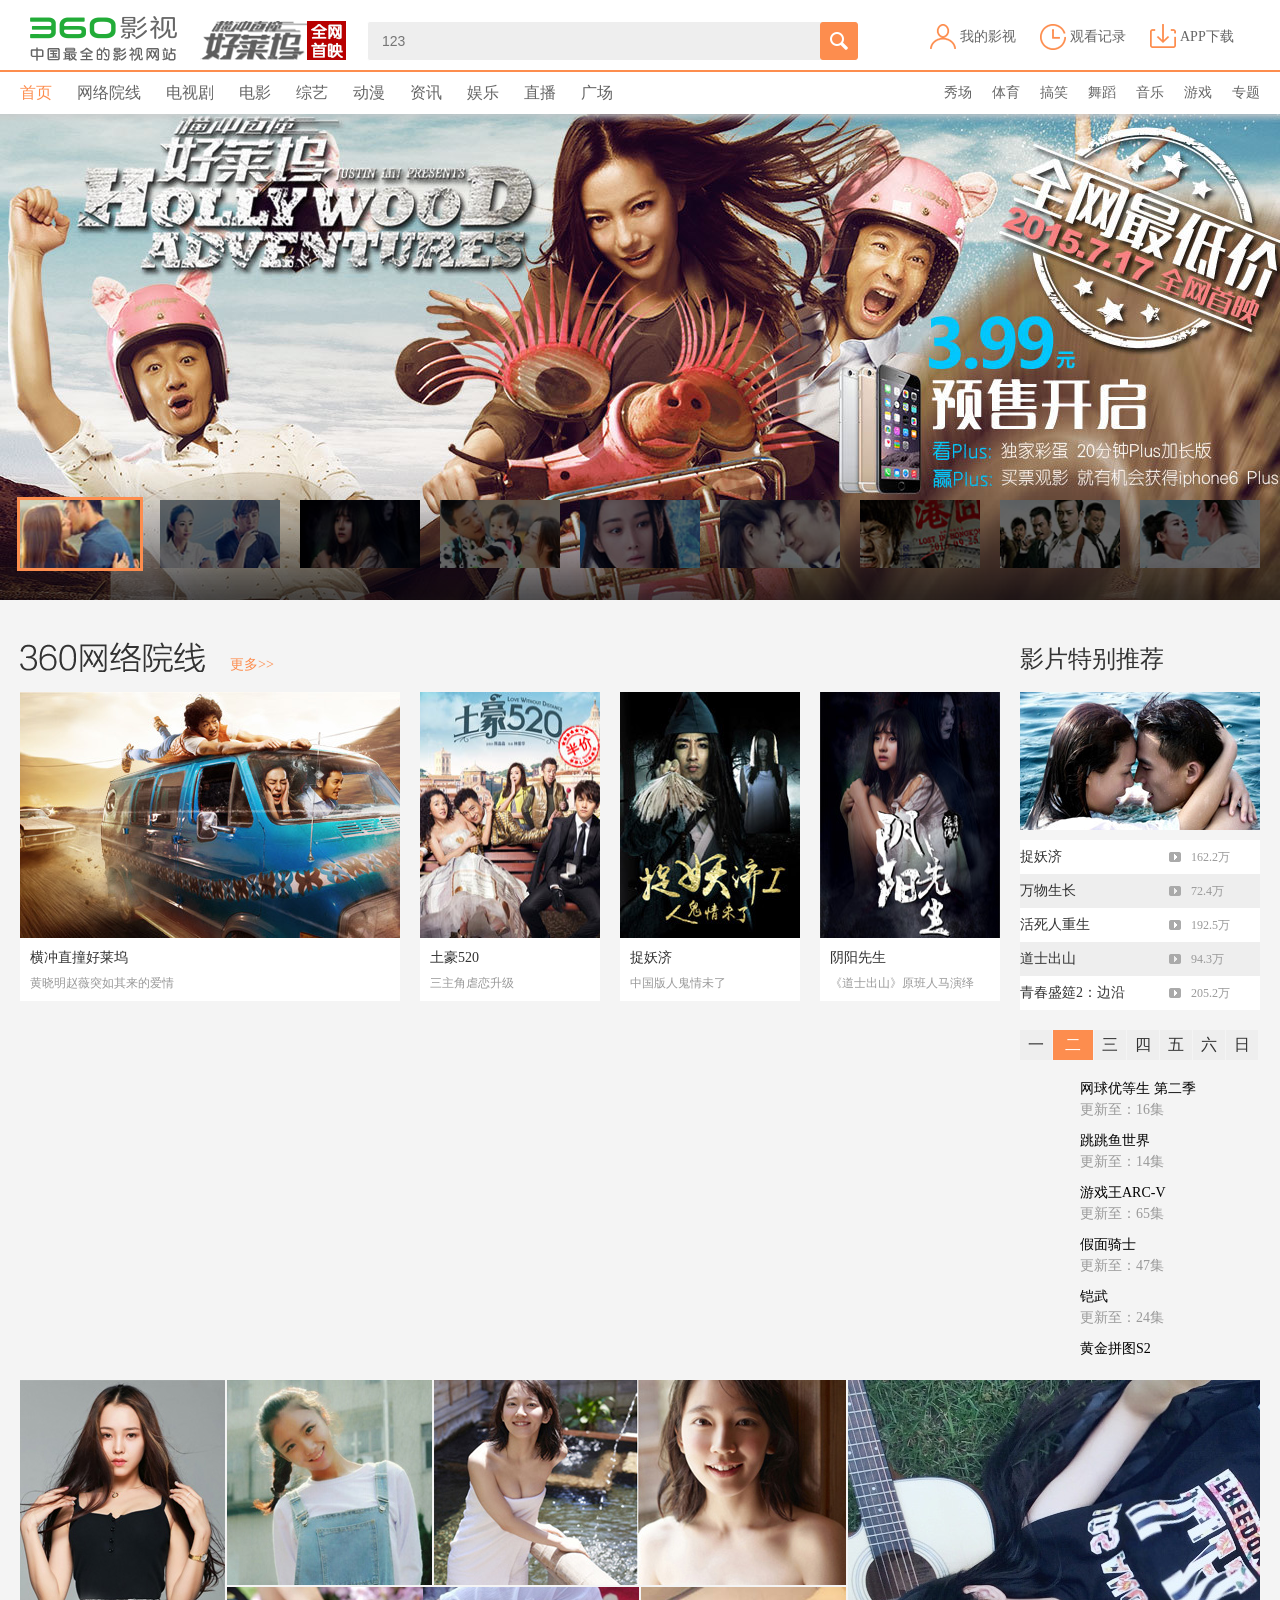
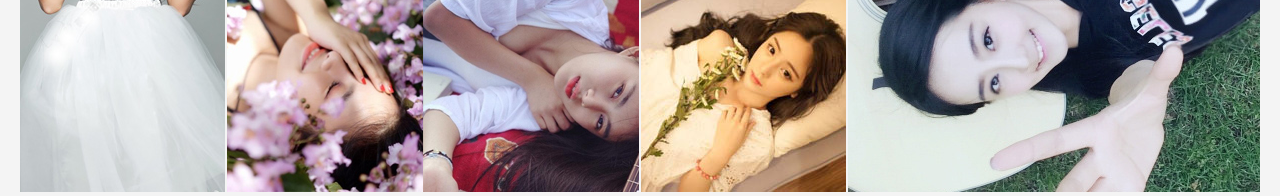
<file: index.html>
<!DOCTYPE html>
<html>
<head lang="en">
    <meta charset="UTF-8">
    <link rel="stylesheet" href="css/360.css">
    <title>v.360</title>
</head>
<body>
<div class="phead-all">
    <div class="head">
        <div class="head-top head-clear">
            <div class="head-logo">
                <a href="" class="head-360-logo"></a>
                <a href="" class="head-ad-logo"></a>
            </div>
            <form action="" class="query" method="get">
                <div class="query-box">
                    <input class="search-bar" id="" placeholder="123" autocomplete="off">
                    <input type="submit"value class="search-btn" >
                </div>
            </form>
            <div class="ucenter">
                <div class="head-wrapper my-video">
                    <a href="" class="ucenter-logo ">我的影视</a>
                </div>
                <div class="head-wrapper video-record">
                    <a href="" class="ucenter-logo ">观看记录</a>
                </div>
                <div class="head-wrapper app-download">
                    <a href="" class="ucenter-logo ">APP下载</a>
                </div>
            </div>

        </div>
        <p class="head-line"></p>
        <div class="head-bottom head-clear">
            <ul class="navi">
                <li class="navi-item">
                    <a href="" class="navi-link current">首页</a>
                </li>
                <li class="navi-item">
                    <a href="" class="navi-link">网络院线</a>
                </li>
                <li class="navi-item">
                    <a href="" class="navi-link">电视剧</a>
                </li>
                <li class="navi-item">
                    <a href="" class="navi-link">电影</a>
                </li>
                <li class="navi-item">
                    <a href="" class="navi-link">综艺</a>
                </li>
                <li class="navi-item">
                    <a href="" class="navi-link">动漫</a>
                </li>
                <li class="navi-item">
                    <a href="" class="navi-link">资讯</a>
                </li>
                <li class="navi-item">
                    <a href="" class="navi-link">娱乐</a>
                </li>
                <li class="navi-item">
                    <a href="" class="navi-link">直播</a>
                </li>
                <li class="navi-item">
                    <a href="" class="navi-link">广场</a>
                </li>

            </ul>
            <div class="subnavi">
                <a href="" class="side-subnavi">秀场</a>
                <a href="" class="side-subnavi">体育</a>
                <a href="" class="side-subnavi">搞笑</a>
                <a href="" class="side-subnavi">舞蹈</a>
                <a href="" class="side-subnavi">音乐</a>
                <a href="" class="side-subnavi">游戏</a>
                <a href="" class="side-subnavi">专题</a>
            </div>

        </div>
        <div class="head-bg-top"></div>
    </div>
    <div class="slide">
        <div class="big-pic">
            <a class="slide-pic" href="" style="opacity: 1;background: url('img/01.jpg') no-repeat;background-position:center;"></a>
            <a class="slide-pic" href="" style="opacity: 0;background: url('img/02.jpg') no-repeat;background-position:center;"></a>
            <a class="slide-pic" href="" style="opacity: 0;background: url('img/03.jpg') no-repeat;background-position:center;"></a>
            <a class="slide-pic" href="" style="opacity: 0;background: url('img/04.jpg') no-repeat;background-position:center;"></a>
            <a class="slide-pic" href="" style="opacity: 0;background: url('img/05.jpg') no-repeat;background-position:center;"></a>
            <a class="slide-pic" href="" style="opacity: 0;background: url('img/06.jpg') no-repeat;background-position:center;"></a>
            <a class="slide-pic" href="" style="opacity: 0;background: url('img/07.jpg') no-repeat;background-position:center;"></a>
            <a class="slide-pic" href="" style="opacity: 0;background: url('img/08.jpg') no-repeat;background-position:center;"></a>
            <a class="slide-pic" href="" style="opacity: 0;background: url('img/09.jpg') no-repeat;background-position:center;"></a>
        </div>
        <div class="slide-info">
            <ul>
                <li></li>
                <li></li>
                <li></li>
                <li></li>
                <li></li>
                <li></li>
                <li></li>
                <li></li>
                <li></li>
            </ul>
        </div>
        <div class="head-bg-bottom"></div>
        <div class="slide-thumb head-clear">
                <a href="" class="slide-tn on">
                    <img src="img/tn01.jpg">
                    <b class="mask"></b>
                    <b class="highlight"></b>
                </a>
                <a href="" class="slide-tn">
                    <img src="img/tn02.jpg">
                    <b class="mask"></b>
                    <b class="highlight"></b>
                </a>
                <a href="" class="slide-tn">
                    <img src="img/tn03.jpg">
                    <b class="mask"></b>
                    <b class="highlight"></b>
                </a>
                <a href="" class="slide-tn">
                    <img src="img/tn04.jpg">
                    <b class="mask"></b>
                    <b class="highlight"></b>
                </a>
                <a href="" class="slide-tn">
                    <img src="img/tn05.jpg">
                    <b class="mask"></b>
                    <b class="highlight"></b>
                </a>
                <a href="" class="slide-tn">
                    <img src="img/tn06.jpg">
                    <b class="mask"></b>
                    <b class="highlight"></b>
                </a>
                <a href="" class="slide-tn">
                    <img src="img/tn07.jpg">
                    <b class="mask"></b>
                    <b class="highlight"></b>
                </a>
                <a href="" class="slide-tn">
                    <img src="img/tn08.jpg">
                    <b class="mask"></b>
                    <b class="highlight"></b>
                 </a>
                <a href="" class="slide-tn">
                    <img src="img/tn09.jpg">
                    <b class="mask"></b>
                    <b class="highlight"></b>
                </a>

        </div>

    </div>
</div>

<div class="pbody">
    <div class="online">

        <div class="p-content-left">
            <div class="title-left">
                <a href="" class="">更多>></a>
            </div>
            <div class="left-slide">
                <ul class="left-slide-items head-clear" style=" left:0;top:0; display:block">
                    <li class="left-slide-item">
                        <a href="" class="left-slide-link">
                            <div class="item-top">
                                <img src="img/s01.jpg">
                            </div>
                            <div class="item-bottom">
                                <p class="sub-title">横冲直撞好莱坞</p>
                                <p class="sub-subtitle">黄晓明赵薇突如其来的爱情</p>
                            </div>
                        </a>
                        <a href="" class="left-slide-link-hover">
                            <div class="left-slide-hover-top">
                                <b class="left-slide-hover-bg"></b>
                                <p class="left-slide-hover-title">横冲直撞好莱坞</p>
                            </div>
                            <div class="left-slide-hover-star">
                                <span class="star-figure">
                                    <span class="star-green" style="width:47%"></span>
                                </span>
                                <em>4.7</em>
                            </div>
                            <div class="left-slide-hover-info"></div>
                            <div class="left-slide-hover-bottom">
                                <span class="iconplay"></span>
                                <span class="playwith">和大家一起看</span>
                            </div>
                        </a>
                    </li>
                    <li class="left-slide-item">
                        <a href="" class="left-slide-link">
                            <div class="item-top">
                                <img src="img/s02.jpg">
                            </div>
                            <div class="item-bottom">
                                <p class="sub-title">土豪520</p>
                                <p class="sub-subtitle">三主角虐恋升级</p>
                            </div>
                        </a>
                        <a href="" class="left-slide-link-hover">
                            <div class="left-slide-hover-top">
                                <b class="left-slide-hover-bg"></b>
                                <p class="left-slide-hover-title">土豪520</p>
                            </div>
                            <div class="left-slide-hover-star">
                                <span class="star-figure">
                                    <span class="star-green" style="width:55%;"></span>
                                </span>
                                <em>5.5</em>
                            </div>
                            <div class="left-slide-hover-info"></div>
                            <div class="left-slide-hover-bottom">
                                <span class="iconplay"></span>
                                <span class="playwith">和大家一起看</span>
                            </div>
                        </a>
                    </li>
                    <li class="left-slide-item">
                        <a href="" class="left-slide-link">
                            <div class="item-top">
                                <img src="img/s03.jpg">
                            </div>
                            <div class="item-bottom">
                                <p class="sub-title">捉妖济</p>
                                <p class="sub-subtitle">中国版人鬼情未了</p>
                            </div>
                        </a>
                        <a href="" class="left-slide-link-hover">
                            <div class="left-slide-hover-top">
                                <b class="left-slide-hover-bg"></b>
                                <p class="left-slide-hover-title">捉妖济</p>
                            </div>
                            <div class="left-slide-hover-star">
                                <span class="star-figure">
                                    <span class="star-green" style="width: 43%"></span>
                                </span>

                                <em>4.3</em>
                            </div>
                            <div class="left-slide-hover-info">
                                <p></p>
                                <p></p>
                            </div>
                            <div class="left-slide-hover-bottom">
                                <span class="iconplay"></span>
                                <span class="playwith">和大家一起看</span>
                            </div>
                        </a>
                    </li>
                    <li class="left-slide-item">
                        <a href="" class="left-slide-link">
                            <div class="item-top">
                                <img src="img/s04.jpg">
                            </div>
                            <div class="item-bottom">
                                <p class="sub-title">阴阳先生</p>
                                <p class="sub-subtitle">《道士出山》原班人马演绎</p>
                            </div>
                        </a>
                        <a href="" class="left-slide-link-hover">
                            <div class="left-slide-hover-top">
                                <b class="left-slide-hover-bg"></b>
                                <p class="left-slide-hover-title">阴阳先生</p>
                            </div>
                            <div class="left-slide-hover-star">
                                <span class="star-figure">
                                    <span class="star-green" style="width:65%;"></span>
                                </span>
                                <em>6.5</em>
                            </div>
                            <div class="left-slide-hover-info">
                                <p></p>
                                <p></p>
                            </div>
                            <div class="left-slide-hover-bottom">
                                <span class="iconplay"></span>
                                <span class="playwith">和大家一起看</span>
                            </div>
                        </a>
                    </li>
                </ul>
                <ul class="left-slide-items head-clear" style=" left:0;top:0; display:none">
                    <li class="left-slide-item"></li>
                    <li class="left-slide-item"></li>
                    <li class="left-slide-item"></li>
                    <li class="left-slide-item"></li>
                </ul>
            </div>
        </div>
        <div class="p-content-right">
            <div class="rank">
                <p class="title-right">影片特别推荐</p>
                <ul>
                    <li class="side-item current">
                        <div class="lego-type">
                            <a href="" class=""></a>
                            <img src="img/zuoer.jpg">
                        </div>
                        <div class="normal-type dark-type">
                            <span class="name">左耳</span>
                            <span class="icon"></span>
                            <span class="vv">338.2万</span>
                        </div>
                    </li>
                    <li class="side-item ">
                        <div class="lego-type">
                            <a href="" class=""></a>
                            <img src="img/zhuo.jpg">
                        </div>
                        <div class="normal-type">
                            <span class="name">捉妖济</span>
                            <span class="icon"></span>
                            <span class="vv">162.2万</span>
                        </div>
                    </li>
                    <li class="side-item ">
                        <div class="lego-type">
                            <a href="" class=""></a>
                            <img src="img/wan.jpg">
                        </div>
                        <div class="normal-type dark-type">
                            <span class="name">万物生长</span>
                            <span class="icon"></span>
                            <span class="vv">72.4万</span>
                        </div>
                    </li>
                    <li class="side-item ">
                        <div class="lego-type">
                            <a href="" class=""></a>
                            <img src="img/huo.jpg">
                        </div>
                        <div class="normal-type">
                            <span class="name">活死人重生</span>
                            <span class="icon"></span>
                            <span class="vv">192.5万</span>
                        </div>
                    </li>
                    <li class="side-item ">
                        <div class="lego-type">
                            <a href="" class=""></a>
                            <img src="img/dao.jpg">
                        </div>
                        <div class="normal-type dark-type">
                            <span class="name">道士出山</span>
                            <span class="icon"></span>
                            <span class="vv">94.3万</span>
                        </div>
                    </li>
                    <li class="side-item ">
                        <div class="lego-type">
                            <a href="" class=""></a>
                            <img src="img/bian.jpg">
                        </div>
                        <div class="normal-type">
                            <span class="name">青春盛筵2：边沿</span>
                            <span class="icon"></span>
                            <span class="vv">205.2万</span>
                        </div>
                    </li>
                </ul>
            </div>
        </div>
</div>
    <div class="hotnow">
        <div class="p-content-right">

        </div>
        <div class="p-content-right">

        </div>
    </div>
    <div class="dramas">
        <div class="p-content-right">

        </div>
        <div class="p-content-right">

        </div>
    </div>
    <div class="movies">
        <div class="p-content-right">

        </div>
        <div class="p-content-right">

        </div>
    </div>
    <div class="movie-yugao">
        <div class="p-content-right">

        </div>
        <div class="p-content-right">

        </div>
    </div>
    <div class="shows">
        <div class="p-content-right">

        </div>
        <div class="p-content-right">

        </div>
    </div>
    <div class="cartoon">
        <div class="p-content-right">
            <div class="p-content-right-cartoon">
                <ul>
                    <a  class="scroll-right">一</a>
                    <a  class="scroll-right current-day">二</a>
                    <a  class="scroll-right">三</a>
                    <a  class="scroll-right">四</a>
                    <a  class="scroll-right">五</a>
                    <a  class="scroll-right">六</a>
                    <a  class="scroll-right">日</a>

                </ul>
            </div>
            <div class="scroll-container">
                <div class="scroll-list">
                    <ul style="margin-left: 60px">
                        <li>
                            <ul>
                                <li>
                                    <p>网球优等生 第二季</p>
                                    <p class="desc">更新至：16集</p>
                                </li>
                                <li>
                                    <p>跳跳鱼世界</p>
                                    <p class="desc">更新至：14集</p>
                                </li>
                                <li>
                                    <p>游戏王ARC-V</p>
                                    <p class="desc">更新至：65集</p>
                                </li>
                                <li>
                                    <p>假面骑士</p>
                                    <p class="desc">更新至：47集</p>
                                </li>
                                <li>
                                    <p>铠武</p>
                                    <p class="desc">更新至：24集</p>
                                </li>
                            </ul>
                        </li>
                        <li>
                          <ul>
                            <li>
                                <p>黄金拼图S2</p>
                                <p class="desc">更新至：12集</p>
                            </li>
                            <li>
                                <p>巴哈姆特之怒</p>
                                <p class="desc">更新至：13集</p>
                            </li>
                            <li>
                                <p>M3 其为黑钢</p>
                                <p class="desc">更新至：24集</p>
                            </li>
                            <li>
                                <p>精灵使的剑舞</p>
                                <p class="desc">更新至：12集</p>
                            </li>
                            <li>
                                <p>高达Build Fighters</p>
                                <p class="desc"> 更新至：1集</p>
                            </li>
                        </ul>
                        </li>
                        <li>
                            <ul>
                                <li>
                                    <p>吹响！上低音号</p>
                                    <p class="desc">更新至：13集</p>
                                </li>
                                <li>
                                    <p>银魂</p>
                                    <p class="desc">更新至：280集</p>
                                </li>
                                <li>
                                    <p>御神乐学园组曲</p>
                                    <p class="desc">更新至：12集</p>
                                </li>
                                <li>
                                    <p>布鲁精灵</p>
                                    <p class="desc">更新至：103集</p>
                                </li>
                                <li>
                                    <p>星星梦</p>
                                    <p class="desc">更新至：50集</p>
                                </li>
                            </ul>
                        </li>
                        <li>
                            <ul>
                                <li>
                                    <p>那年那兔那些事儿</p>
                                    <p class="desc">更新至：10集</p>
                                </li>
                                <li>
                                    <p>我叫白小飞</p>
                                    <p class="desc">更新至：7集</p>
                                </li>
                                <li>
                                    <p>画江湖之不良人</p>
                                    <p class="desc">更新至：48集</p>
                                </li>
                                <li>
                                    <p>魔晶猎人第二季</p>
                                    <p class="desc">更新至：12集</p>
                                </li>
                                <li>
                                    <p>俺物语</p>
                                    <p class="desc">更新至：15集</p>
                                </li>
                            </ul>
                        </li>
                        <li>
                            <ul>
                                <li>
                                    <p>中国惊奇先生</p>
                                    <p class="desc">更新至：33集</p>
                                </li>
                                <li>
                                    <p>夺宝幸运星 第4季</p>
                                    <p class="desc">更新至：9集</p>
                                </li>
                                <li>
                                    <p>端脑</p>
                                    <p class="desc">更新至：15集</p>
                                </li>
                                <li>
                                    <p>勇者大冒险</p>
                                    <p class="desc">更新至：14集</p>
                                </li>
                                <li>
                                    <p>超神学院第三季</p>
                                    <p class="desc">更新至：6集</p>
                                </li>
                            </ul>
                        </li>
                        <li>
                            <ul>
                                <li>
                                    <p>终结的炽天使</p>
                                    <p class="desc">更新至：12集</p>
                                </li>
                                <li>
                                    <p>妖精的尾巴</p>
                                    <p class="desc">更新至：242集</p>
                                </li>
                                <li>
                                    <p>小长门有希的消失</p>
                                    <p class="desc"> 更新至：16集</p>
                                </li>
                                <li>
                                    <p>三坪房间的侵略者</p>
                                    <p class="desc">更新至：12集</p>
                                </li>
                                <li>
                                    <p> Wake Up,Girls!</p>
                                    <p class="desc">更新至：12集</p>
                                </li>
                            </ul>
                        </li>
                        <li>
                            <ul>
                                <li>
                                    <p>航海王</p>
                                    <p class="desc">更新至：702集</p>
                                </li>
                                <li>
                                    <p>黑子的篮球 第三季</p>
                                    <p class="desc">更新至：25集</p>
                                </li>
                                <li>
                                    <p> 歌之王子殿下 第三季</p>
                                    <p class="desc">更新至：13集</p>
                                </li>
                                <li>
                                    <p>Fate/stay night UBW 第2季</p>
                                    <p class="desc">更新至：13集</p>
                                </li>
                            </ul>
                        </li>
                    </ul>
                </div>
            </div>
        </div>
    </div>
    <div class="unique">
        <div class="p-title">

        </div>
        <div class="p-wrapper">
            <ul class="ul-wrapper">
                <li class="unique-item w205 h412 item1">
                    <img src="img/i1.jpg">
                    <a class="left-slide-link-hover">
                        <b class="left-slide-hover-bg"></b>
                    </a>
                </li>
                <li class="unique-item w205 h205 item2">
                    <img src="img/i2.jpg">
                    <a class="left-slide-link-hover">
                        <b class="left-slide-hover-bg"></b>
                    </a>
                </li>
                <li class="unique-item w412 h205 item3">
                    <img src="img/i3.jpg">
                    <a class="left-slide-link-hover">
                        <b class="left-slide-hover-bg"></b>
                    </a>
                </li>
                <li class="unique-item w412 h412 item4">
                    <img src="img/i4.jpg">
                    <a class="left-slide-link-hover">
                        <b class="left-slide-hover-bg"></b>
                    </a>
                </li>
                <li class="unique-item w412 h205 item5">
                    <img src="img/i5.jpg">
                    <a class="left-slide-link-hover">
                        <b class="left-slide-hover-bg"></b>
                   </a>
                </li>
                <li class="unique-item w205 h205 item6">
                    <img src="img/i6.jpg">
                    <a class="left-slide-link-hover">
                        <b class="left-slide-hover-bg"></b>
                    </a>
                </li>



            </ul>

        </div>
    </div>
    <div class="opt">
        <span class="feedback"></span>
        <span class="goto-top"></span>
    </div>
</div>
<script src="js/jquery.min.js"></script>
<script src="js/360.js"></script>
</body>
</html>
</file>
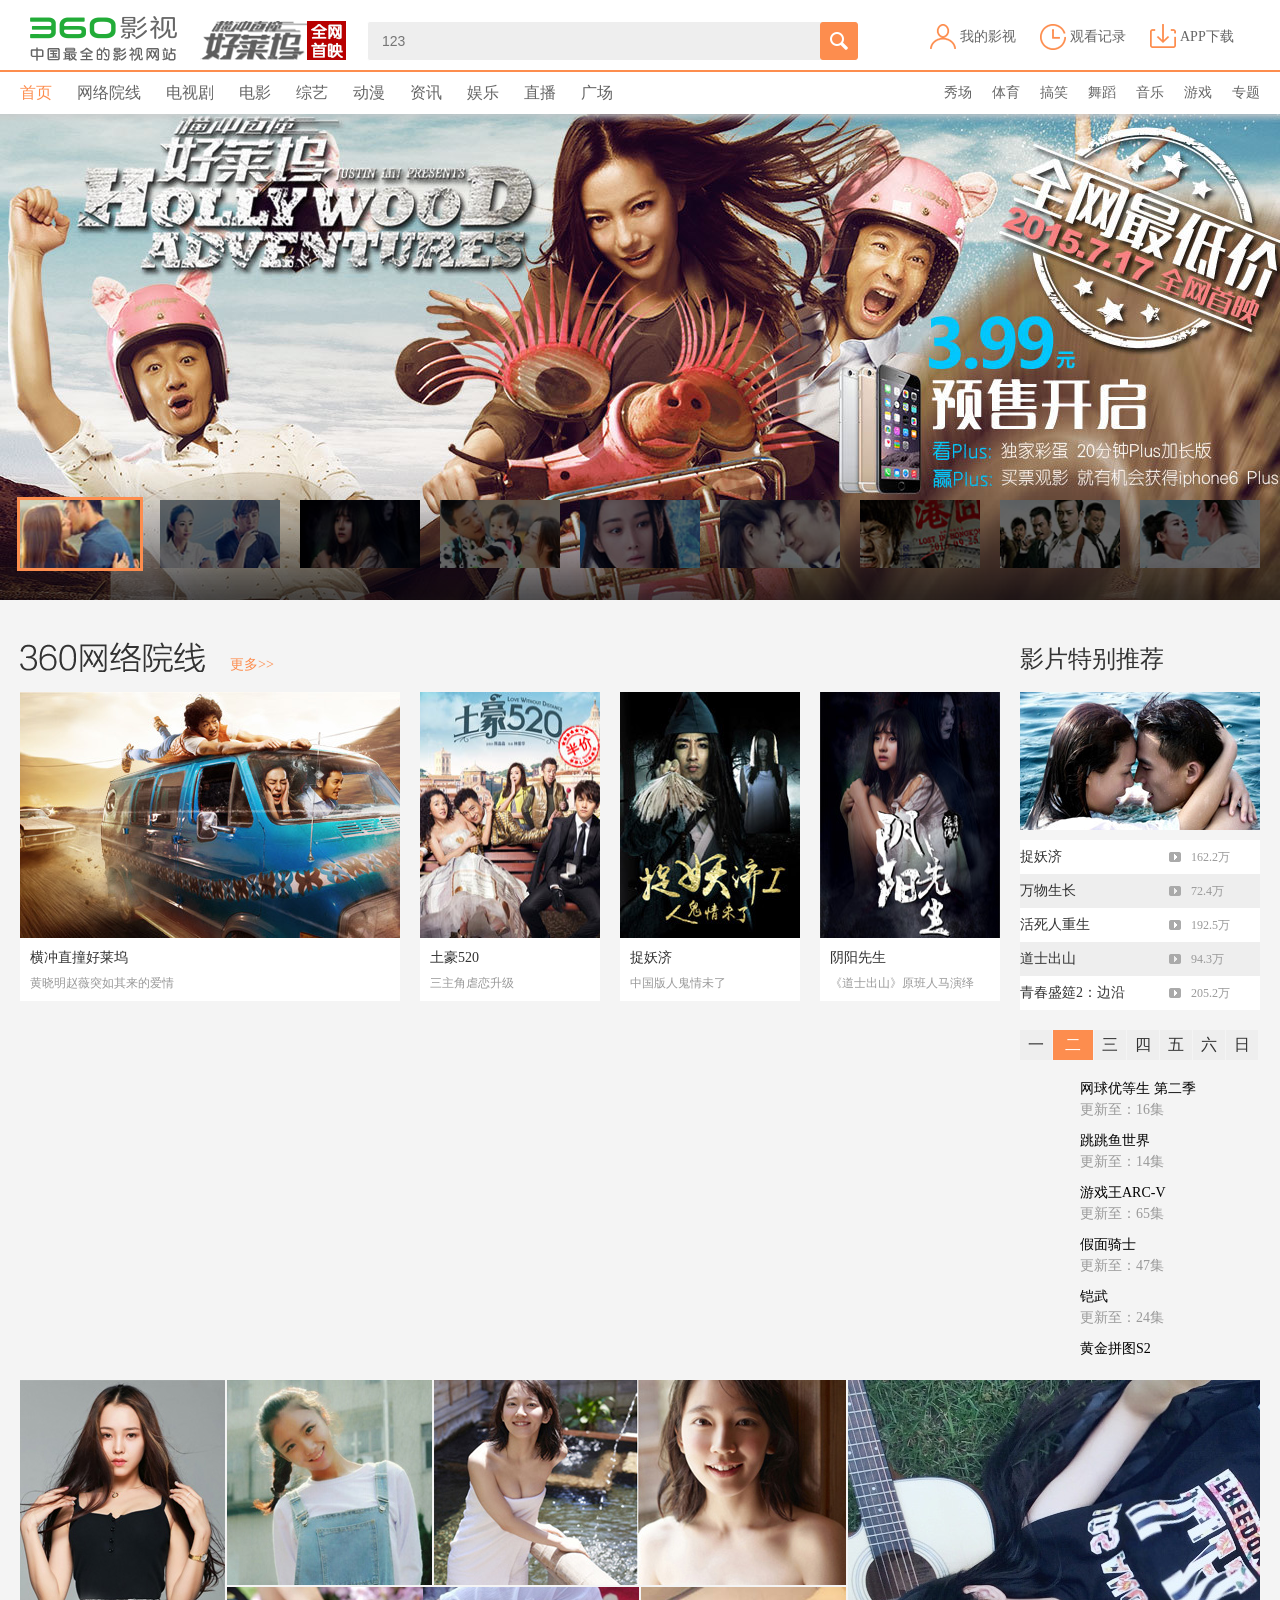
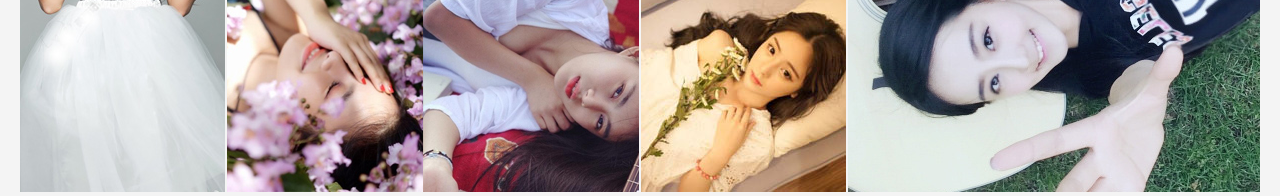
<file: 360.html>
<!DOCTYPE html>
<html>
<head lang="en">
    <meta charset="UTF-8">
    <link rel="stylesheet" href="360.css">

    <title>v.360</title>
</head>
<body>
<div class="phead-all">
    <div class="head">
        <div class="head-top head-clear">
            <div class="head-logo">
                <a href="" class="head-360-logo"></a>
                <a href="" class="head-ad-logo"></a>
            </div>
            <form action="" class="query" method="get">
                <div class="query-box">
                    <input class="search-bar" id="" placeholder="123" autocomplete="off">
                    <input type="submit"value class="search-btn" >
                </div>
            </form>
            <div class="ucenter">
                <div class="head-wrapper my-video">
                    <a href="" class="ucenter-logo ">我的影视</a>
                </div>
                <div class="head-wrapper video-record">
                    <a href="" class="ucenter-logo ">观看记录</a>
                </div>
                <div class="head-wrapper app-download">
                    <a href="" class="ucenter-logo ">APP下载</a>
                </div>
            </div>

        </div>
        <p class="head-line"></p>
        <div class="head-bottom head-clear">
            <ul class="navi">
                <li class="navi-item">
                    <a href="" class="navi-link current">首页</a>
                </li>
                <li class="navi-item">
                    <a href="" class="navi-link">网络院线</a>
                </li>
                <li class="navi-item">
                    <a href="" class="navi-link">电视剧</a>
                </li>
                <li class="navi-item">
                    <a href="" class="navi-link">电影</a>
                </li>
                <li class="navi-item">
                    <a href="" class="navi-link">综艺</a>
                </li>
                <li class="navi-item">
                    <a href="" class="navi-link">动漫</a>
                </li>
                <li class="navi-item">
                    <a href="" class="navi-link">资讯</a>
                </li>
                <li class="navi-item">
                    <a href="" class="navi-link">娱乐</a>
                </li>
                <li class="navi-item">
                    <a href="" class="navi-link">直播</a>
                </li>
                <li class="navi-item">
                    <a href="" class="navi-link">广场</a>
                </li>

            </ul>
            <div class="subnavi">
                <a href="" class="side-subnavi">秀场</a>
                <a href="" class="side-subnavi">体育</a>
                <a href="" class="side-subnavi">搞笑</a>
                <a href="" class="side-subnavi">舞蹈</a>
                <a href="" class="side-subnavi">音乐</a>
                <a href="" class="side-subnavi">游戏</a>
                <a href="" class="side-subnavi">专题</a>
            </div>

        </div>
        <div class="head-bg-top"></div>
    </div>
    <div class="slide">
        <div class="big-pic">
            <a class="slide-pic" href="" style="opacity: 1;background: url('01.jpg') no-repeat;background-position:center;"></a>
            <a class="slide-pic" href="" style="opacity: 0;background: url('02.jpg') no-repeat;background-position:center;"></a>
            <a class="slide-pic" href="" style="opacity: 0;background: url('03.jpg') no-repeat;background-position:center;"></a>
            <a class="slide-pic" href="" style="opacity: 0;background: url('04.jpg') no-repeat;background-position:center;"></a>
            <a class="slide-pic" href="" style="opacity: 0;background: url('05.jpg') no-repeat;background-position:center;"></a>
            <a class="slide-pic" href="" style="opacity: 0;background: url('06.jpg') no-repeat;background-position:center;"></a>
            <a class="slide-pic" href="" style="opacity: 0;background: url('07.jpg') no-repeat;background-position:center;"></a>
            <a class="slide-pic" href="" style="opacity: 0;background: url('08.jpg') no-repeat;background-position:center;"></a>
            <a class="slide-pic" href="" style="opacity: 0;background: url('09.jpg') no-repeat;background-position:center;"></a>
        </div>
        <div class="slide-info">
            <ul>
                <li></li>
                <li></li>
                <li></li>
                <li></li>
                <li></li>
                <li></li>
                <li></li>
                <li></li>
                <li></li>
            </ul>
        </div>
        <div class="head-bg-bottom"></div>
        <div class="slide-thumb head-clear">
                <a href="" class="slide-tn on">
                    <img src="tn01.jpg">
                    <b class="mask"></b>
                    <b class="highlight"></b>
                </a>
                <a href="" class="slide-tn">
                    <img src="tn02.jpg">
                    <b class="mask"></b>
                    <b class="highlight"></b>
                </a>
                <a href="" class="slide-tn">
                    <img src="tn03.jpg">
                    <b class="mask"></b>
                    <b class="highlight"></b>
                </a>
                <a href="" class="slide-tn">
                    <img src="tn04.jpg">
                    <b class="mask"></b>
                    <b class="highlight"></b>
                </a>
                <a href="" class="slide-tn">
                    <img src="tn05.jpg">
                    <b class="mask"></b>
                    <b class="highlight"></b>
                </a>
                <a href="" class="slide-tn">
                    <img src="tn06.jpg">
                    <b class="mask"></b>
                    <b class="highlight"></b>
                </a>
                <a href="" class="slide-tn">
                    <img src="tn07.jpg">
                    <b class="mask"></b>
                    <b class="highlight"></b>
                </a>
                <a href="" class="slide-tn">
                    <img src="tn08.jpg">
                    <b class="mask"></b>
                    <b class="highlight"></b>
                 </a>
                <a href="" class="slide-tn">
                    <img src="tn09.jpg">
                    <b class="mask"></b>
                    <b class="highlight"></b>
                </a>

        </div>

    </div>
</div>

<div class="pbody">
    <div class="online">

        <div class="p-content-left">
            <div class="title-left">
                <a href="" class="">更多>></a>
            </div>
            <div class="left-slide">
                <ul class="left-slide-items head-clear" style=" left:0;top:0; display:block">
                    <li class="left-slide-item">
                        <a href="" class="left-slide-link">
                            <div class="item-top">
                                <img src="s01.jpg">
                            </div>
                            <div class="item-bottom">
                                <p class="sub-title">横冲直撞好莱坞</p>
                                <p class="sub-subtitle">黄晓明赵薇突如其来的爱情</p>
                            </div>
                        </a>
                        <a href="" class="left-slide-link-hover">
                            <div class="left-slide-hover-top">
                                <b class="left-slide-hover-bg"></b>
                                <p class="left-slide-hover-title">横冲直撞好莱坞</p>
                            </div>
                            <div class="left-slide-hover-star">
                                <span class="star-figure">
                                    <span class="star-green" style="width:47%"></span>
                                </span>
                                <em>4.7</em>
                            </div>
                            <div class="left-slide-hover-info"></div>
                            <div class="left-slide-hover-bottom">
                                <span class="iconplay"></span>
                                <span class="playwith">和大家一起看</span>
                            </div>
                        </a>
                    </li>
                    <li class="left-slide-item">
                        <a href="" class="left-slide-link">
                            <div class="item-top">
                                <img src="s02.jpg">
                            </div>
                            <div class="item-bottom">
                                <p class="sub-title">土豪520</p>
                                <p class="sub-subtitle">三主角虐恋升级</p>
                            </div>
                        </a>
                        <a href="" class="left-slide-link-hover">
                            <div class="left-slide-hover-top">
                                <b class="left-slide-hover-bg"></b>
                                <p class="left-slide-hover-title">土豪520</p>
                            </div>
                            <div class="left-slide-hover-star">
                                <span class="star-figure">
                                    <span class="star-green" style="width:55%;"></span>
                                </span>
                                <em>5.5</em>
                            </div>
                            <div class="left-slide-hover-info"></div>
                            <div class="left-slide-hover-bottom">
                                <span class="iconplay"></span>
                                <span class="playwith">和大家一起看</span>
                            </div>
                        </a>
                    </li>
                    <li class="left-slide-item">
                        <a href="" class="left-slide-link">
                            <div class="item-top">
                                <img src="s03.jpg">
                            </div>
                            <div class="item-bottom">
                                <p class="sub-title">捉妖济</p>
                                <p class="sub-subtitle">中国版人鬼情未了</p>
                            </div>
                        </a>
                        <a href="" class="left-slide-link-hover">
                            <div class="left-slide-hover-top">
                                <b class="left-slide-hover-bg"></b>
                                <p class="left-slide-hover-title">捉妖济</p>
                            </div>
                            <div class="left-slide-hover-star">
                                <span class="star-figure">
                                    <span class="star-green" style="width: 43%"></span>
                                </span>

                                <em>4.3</em>
                            </div>
                            <div class="left-slide-hover-info">
                                <p></p>
                                <p></p>
                            </div>
                            <div class="left-slide-hover-bottom">
                                <span class="iconplay"></span>
                                <span class="playwith">和大家一起看</span>
                            </div>
                        </a>
                    </li>
                    <li class="left-slide-item">
                        <a href="" class="left-slide-link">
                            <div class="item-top">
                                <img src="s04.jpg">
                            </div>
                            <div class="item-bottom">
                                <p class="sub-title">阴阳先生</p>
                                <p class="sub-subtitle">《道士出山》原班人马演绎</p>
                            </div>
                        </a>
                        <a href="" class="left-slide-link-hover">
                            <div class="left-slide-hover-top">
                                <b class="left-slide-hover-bg"></b>
                                <p class="left-slide-hover-title">阴阳先生</p>
                            </div>
                            <div class="left-slide-hover-star">
                                <span class="star-figure">
                                    <span class="star-green" style="width:65%;"></span>
                                </span>
                                <em>6.5</em>
                            </div>
                            <div class="left-slide-hover-info">
                                <p></p>
                                <p></p>
                            </div>
                            <div class="left-slide-hover-bottom">
                                <span class="iconplay"></span>
                                <span class="playwith">和大家一起看</span>
                            </div>
                        </a>
                    </li>
                </ul>
                <ul class="left-slide-items head-clear" style=" left:0;top:0; display:none">
                    <li class="left-slide-item"></li>
                    <li class="left-slide-item"></li>
                    <li class="left-slide-item"></li>
                    <li class="left-slide-item"></li>
                </ul>
            </div>
        </div>
        <div class="p-content-right">
            <div class="rank">
                <p class="title-right">影片特别推荐</p>
                <ul>
                    <li class="side-item current">
                        <div class="lego-type">
                            <a href="" class=""></a>
                            <img src="zuoer.jpg">
                        </div>
                        <div class="normal-type dark-type">
                            <span class="name">左耳</span>
                            <span class="icon"></span>
                            <span class="vv">338.2万</span>
                        </div>
                    </li>
                    <li class="side-item ">
                        <div class="lego-type">
                            <a href="" class=""></a>
                            <img src="zhuo.jpg">
                        </div>
                        <div class="normal-type">
                            <span class="name">捉妖济</span>
                            <span class="icon"></span>
                            <span class="vv">162.2万</span>
                        </div>
                    </li>
                    <li class="side-item ">
                        <div class="lego-type">
                            <a href="" class=""></a>
                            <img src="wan.jpg">
                        </div>
                        <div class="normal-type dark-type">
                            <span class="name">万物生长</span>
                            <span class="icon"></span>
                            <span class="vv">72.4万</span>
                        </div>
                    </li>
                    <li class="side-item ">
                        <div class="lego-type">
                            <a href="" class=""></a>
                            <img src="huo.jpg">
                        </div>
                        <div class="normal-type">
                            <span class="name">活死人重生</span>
                            <span class="icon"></span>
                            <span class="vv">192.5万</span>
                        </div>
                    </li>
                    <li class="side-item ">
                        <div class="lego-type">
                            <a href="" class=""></a>
                            <img src="dao.jpg">
                        </div>
                        <div class="normal-type dark-type">
                            <span class="name">道士出山</span>
                            <span class="icon"></span>
                            <span class="vv">94.3万</span>
                        </div>
                    </li>
                    <li class="side-item ">
                        <div class="lego-type">
                            <a href="" class=""></a>
                            <img src="bian.jpg">
                        </div>
                        <div class="normal-type">
                            <span class="name">青春盛筵2：边沿</span>
                            <span class="icon"></span>
                            <span class="vv">205.2万</span>
                        </div>
                    </li>
                </ul>
            </div>
        </div>
</div>
    <div class="hotnow">
        <div class="p-content-right">

        </div>
        <div class="p-content-right">

        </div>
    </div>
    <div class="dramas">
        <div class="p-content-right">

        </div>
        <div class="p-content-right">

        </div>
    </div>
    <div class="movies">
        <div class="p-content-right">

        </div>
        <div class="p-content-right">

        </div>
    </div>
    <div class="movie-yugao">
        <div class="p-content-right">

        </div>
        <div class="p-content-right">

        </div>
    </div>
    <div class="shows">
        <div class="p-content-right">

        </div>
        <div class="p-content-right">

        </div>
    </div>
    <div class="cartoon">
        <div class="p-content-right">
            <div class="p-content-right-cartoon">
                <ul>
                    <a  class="scroll-right">一</a>
                    <a  class="scroll-right current-day">二</a>
                    <a  class="scroll-right">三</a>
                    <a  class="scroll-right">四</a>
                    <a  class="scroll-right">五</a>
                    <a  class="scroll-right">六</a>
                    <a  class="scroll-right">日</a>

                </ul>
            </div>
            <div class="scroll-container">
                <div class="scroll-list">
                    <ul style="margin-left: 60px">
                        <li>
                            <ul>
                                <li>
                                    <p>网球优等生 第二季</p>
                                    <p class="desc">更新至：16集</p>
                                </li>
                                <li>
                                    <p>跳跳鱼世界</p>
                                    <p class="desc">更新至：14集</p>
                                </li>
                                <li>
                                    <p>游戏王ARC-V</p>
                                    <p class="desc">更新至：65集</p>
                                </li>
                                <li>
                                    <p>假面骑士</p>
                                    <p class="desc">更新至：47集</p>
                                </li>
                                <li>
                                    <p>铠武</p>
                                    <p class="desc">更新至：24集</p>
                                </li>
                            </ul>
                        </li>
                        <li>
                          <ul>
                            <li>
                                <p>黄金拼图S2</p>
                                <p class="desc">更新至：12集</p>
                            </li>
                            <li>
                                <p>巴哈姆特之怒</p>
                                <p class="desc">更新至：13集</p>
                            </li>
                            <li>
                                <p>M3 其为黑钢</p>
                                <p class="desc">更新至：24集</p>
                            </li>
                            <li>
                                <p>精灵使的剑舞</p>
                                <p class="desc">更新至：12集</p>
                            </li>
                            <li>
                                <p>高达Build Fighters</p>
                                <p class="desc"> 更新至：1集</p>
                            </li>
                        </ul>
                        </li>
                        <li>
                            <ul>
                                <li>
                                    <p>吹响！上低音号</p>
                                    <p class="desc">更新至：13集</p>
                                </li>
                                <li>
                                    <p>银魂</p>
                                    <p class="desc">更新至：280集</p>
                                </li>
                                <li>
                                    <p>御神乐学园组曲</p>
                                    <p class="desc">更新至：12集</p>
                                </li>
                                <li>
                                    <p>布鲁精灵</p>
                                    <p class="desc">更新至：103集</p>
                                </li>
                                <li>
                                    <p>星星梦</p>
                                    <p class="desc">更新至：50集</p>
                                </li>
                            </ul>
                        </li>
                        <li>
                            <ul>
                                <li>
                                    <p>那年那兔那些事儿</p>
                                    <p class="desc">更新至：10集</p>
                                </li>
                                <li>
                                    <p>我叫白小飞</p>
                                    <p class="desc">更新至：7集</p>
                                </li>
                                <li>
                                    <p>画江湖之不良人</p>
                                    <p class="desc">更新至：48集</p>
                                </li>
                                <li>
                                    <p>魔晶猎人第二季</p>
                                    <p class="desc">更新至：12集</p>
                                </li>
                                <li>
                                    <p>俺物语</p>
                                    <p class="desc">更新至：15集</p>
                                </li>
                            </ul>
                        </li>
                        <li>
                            <ul>
                                <li>
                                    <p>中国惊奇先生</p>
                                    <p class="desc">更新至：33集</p>
                                </li>
                                <li>
                                    <p>夺宝幸运星 第4季</p>
                                    <p class="desc">更新至：9集</p>
                                </li>
                                <li>
                                    <p>端脑</p>
                                    <p class="desc">更新至：15集</p>
                                </li>
                                <li>
                                    <p>勇者大冒险</p>
                                    <p class="desc">更新至：14集</p>
                                </li>
                                <li>
                                    <p>超神学院第三季</p>
                                    <p class="desc">更新至：6集</p>
                                </li>
                            </ul>
                        </li>
                        <li>
                            <ul>
                                <li>
                                    <p>终结的炽天使</p>
                                    <p class="desc">更新至：12集</p>
                                </li>
                                <li>
                                    <p>妖精的尾巴</p>
                                    <p class="desc">更新至：242集</p>
                                </li>
                                <li>
                                    <p>小长门有希的消失</p>
                                    <p class="desc"> 更新至：16集</p>
                                </li>
                                <li>
                                    <p>三坪房间的侵略者</p>
                                    <p class="desc">更新至：12集</p>
                                </li>
                                <li>
                                    <p> Wake Up,Girls!</p>
                                    <p class="desc">更新至：12集</p>
                                </li>
                            </ul>
                        </li>
                        <li>
                            <ul>
                                <li>
                                    <p>航海王</p>
                                    <p class="desc">更新至：702集</p>
                                </li>
                                <li>
                                    <p>黑子的篮球 第三季</p>
                                    <p class="desc">更新至：25集</p>
                                </li>
                                <li>
                                    <p> 歌之王子殿下 第三季</p>
                                    <p class="desc">更新至：13集</p>
                                </li>
                                <li>
                                    <p>Fate/stay night UBW 第2季</p>
                                    <p class="desc">更新至：13集</p>
                                </li>
                            </ul>
                        </li>
                    </ul>
                </div>
            </div>
        </div>
    </div>
    <div class="unique">
        <div class="p-title">

        </div>
        <div class="p-wrapper">
            <ul class="ul-wrapper">
                <li class="unique-item w205 h412 item1">
                    <img src="i1.jpg">
                    <a class="left-slide-link-hover">
                        <b class="left-slide-hover-bg"></b>
                    </a>
                </li>
                <li class="unique-item w205 h205 item2">
                    <img src="i2.jpg">
                    <a class="left-slide-link-hover">
                        <b class="left-slide-hover-bg"></b>
                    </a>
                </li>
                <li class="unique-item w412 h205 item3">
                    <img src="i3.jpg">
                    <a class="left-slide-link-hover">
                        <b class="left-slide-hover-bg"></b>
                    </a>
                </li>
                <li class="unique-item w412 h412 item4">
                    <img src="i4.jpg">
                    <a class="left-slide-link-hover">
                        <b class="left-slide-hover-bg"></b>
                    </a>
                </li>
                <li class="unique-item w412 h205 item5">
                    <img src="i5.jpg">
                    <a class="left-slide-link-hover">
                        <b class="left-slide-hover-bg"></b>
                   </a>
                </li>
                <li class="unique-item w205 h205 item6">
                    <img src="i6.jpg">
                    <a class="left-slide-link-hover">
                        <b class="left-slide-hover-bg"></b>
                    </a>
                </li>



            </ul>

        </div>
    </div>
    <div class="opt">
        <span class="feedback"></span>
        <span class="goto-top"></span>
    </div>
</div>
<script src="jquery.min.js"></script>
<script src="360.js"></script>
</body>
</html>
</file>
<file: css/360.css>
* {
    margin: 0;
    padding: 0;
}
a{
    text-decoration: none;
}
input{
    outline: 0;
}
body{
    font-family: "Microsoft YaHei";
    background-color: #f4f4f4;
}
.phead-all{
    width: 100%;
    height: 600px;
}
.head{
    position: absolute;
    width: 100%;
    background-color: #ffffff;
    z-index: 10;
}
.head-top{
    height: 70px;
    width: 1240px;
    margin:0 auto;
    position: relative;
    z-index: 10;
    background-color: #fff;
}
.head-logo{
    float: left;
    margin:10px;
}
.head-360-logo{
    height: 45px;
    width: 150px;
    float: left;
    background: url("../img/360logo.png") no-repeat;
    margin: 6px 20px 0 0;
}
.head-ad-logo{
    height: 50px;
    width: 146px;
    float: left;
    background:url("../img/adlogo.png") no-repeat;
    margin: 5px 0 5px 0;
}
.query{
    display: block;
    float: left;
    width: 500px;

}
.query-box{
    width: 500px;
    border: 1px solid white;
    position: relative;

}
.search-bar{
    border: 1px solid #ffffff;
    border-radius: 3px;
    background: #eee;
    height: 38px;
    width: 475px;
    line-height: 38px;
    color: #666;
    padding-left: 14px;
    font-size: 14px;
    margin:20px 0 0 10px ;
}
.focus-on{
    border: 1px solid #fd8d4e ;
}
.search-btn{
    width: 38px;
    height: 38px;
    border:0;
    background: url("../img/submit.png") no-repeat;
    cursor: pointer;
    position: absolute;
    left: 463px;
    top: 21px;
}
.ucenter{
    float: right;
    margin: 20px;
    text-overflow: ellipsis;
    white-space: nowrap;
}
.head-wrapper{
    float: left;
    text-overflow: ellipsis;
    white-space: nowrap;
    width: 90px;
    margin-left: 20px;
}
.ucenter-logo{
    display: block;
    height: 30px;
    background: url("../img/ucenter.png") no-repeat;
    color: #666;
    padding: 8px 0px 0 30px;
    font-size: 14px;
    font-family: "Microsoft YaHei";

}
.head-bg-top{
    position: absolute;
    left: 0;
    z-index: 9;
    width: 100%;
    height: 10px;
    background: url("../img/bg-top.png") repeat-x;
}
.head-bg-bottom{
    position: absolute;
    left: 0;
    bottom: 0;
    z-index: 9;
    width: 100%;
    height: 127px;
    background: url("../img/bg-bottom.png") repeat-x;
}
.my-video a.ucenter-logo{
    background-position: 0 4px;
}
.my-video a.ucenter-logo:hover{
    background-position: 0 -96px;
}
.video-record a.ucenter-logo{
    background-position: 0 -196px;
}
.video-record a.ucenter-logo:hover{
    background-position: 0 -296px;
}
.app-download a.ucenter-logo{
    background-position: 0 -396px;
}
.app-download a.ucenter-logo:hover{
    background-position: 0 -496px;
}
li{
    list-style: none;
}
.head-bottom{
    width: 1240px;
    position: relative;
    height: 42px;
    z-index: 10;
    margin: 0 auto;

}
.head-clear:after {
    display: block;
    clear: both;
    visibility: hidden;
    height: 0;
    content: '';
}
.navi{
    float: left;
    zoom:1;
    position: absolute;
}
.navi-item{
    float: left;
    margin-right: 25px;
    position: relative;
}
a.navi-link{
    color: #666;
    font-size: 16px;
    line-height: 42px;
}
.subnavi{
    float: right;
    position: absolute;
    right: 0;
}
.navi-item a.current, a.navi-link:hover {
    color: #fd8d4e;
}
.side-subnavi{
    float: left;
    font-size: 14px;
    margin-left: 20px;
    color: #666;
    line-height: 42px;
}
a.side-subnavi:hover{
    color: #fd8d4e;
}
.head-line{
    position: relative;;
    width:100%;
    height: 2px;
    background-color: #fd8d4e;
}
.slide{
    position: absolute;
    height: 600px;
    width: 100%;
    top: 0px;
}
.big-pic{
    position: relative;
    height: 600px;
    width: 100%;
    height: 100%;
    top: 0;
    left: 0;
}


a.slide-pic{
    position: absolute;
    width: 100%;
    height: 100%;
    top:0;
    left:0;
}
.slide-info{
    position: relative;
    width: 100%;
    height: 100%;
}
.slide-thumb{
    width: 1280px;
    height:70px;
    margin: 0 auto;
    z-index: 10;
    position:relative;
    margin-top: -700px;
}
.slide-tn{
    margin-left: 20px;
    width: 120px;
    height: 68px;
    float: left;
    position: relative;
}
.slide-tn img{
    width: 120px;
    height: 68px;
    display: block;
}
.mask{
    opacity: 0.6;
    background-color: #000000;
    display: block;
    width: 120px;
    height: 68px;
    margin-top: -68px;
}
.highlight{
    border: 3px solid #fd8d4e;
    width: 120px;
    height: 68px;
    display: none;
    margin-top: -71px;
    margin-left: -3px;
}
.slide-tn.on .highlight{
    display: block;
}
.slide-tn.on .mask{
    display: none;
}
.pbody{
    width:1240px;
    margin: 0 auto;
}
.online{
    height:360px;
    margin-top: 40px;
    margin-bottom: 30px;
}
.p-content-left{
    float: left;
    width: 970px;

}
.title-left{
    width: 100%;
    height: 32px;
    margin-bottom: 20px;
    background: url("../img/title.png") no-repeat;
}
.title-left a{
    margin-left: 210px;
    color: #fd8d4e;
    font-size: 14px;
    line-height: 50px;
}
.title-left a:hover{
    color: #65d435;
}
.p-content-right{
    float: right;
    width: 240px;
    overflow: hidden;
}
.title-right{
    font-size: 24px;
    color: #333;
    height: 52px;
    line-height: 38px;
}
.left-slide{
    width: 1000px;
}
.left-slide-link{
    width: 100%;
    height: 100%;
}
.left-slide-item:first-child{
    width:380px;

}
.left-slide-item{
    width: 180px;
    height:310px;
    margin-right: 20px;
    float: left;
    position: relative;
}
.item-top{
    position: relative;
    height: 246px;
}
.item-top img{
    height:100%;
    width: 100%;
}
.item-bottom{
    background-color: #ffffff;
    width: 100%;
    position: relative;
    height: 63px;
}
.left-slide-hover-star{
    position: absolute;
    top: 50px;
    left: 0;
    padding: 0 20px;
    height: 50px;
}
.star-figure{
    background-repeat: repeat-x;
    display: inline-block;
    position: relative;
    height: 16px;
    line-height: 16px;
    width: 96px;
    overflow: hidden;
    background-image: url(../img/star.png);
    top: 12px;
}
.star-green{
    position: absolute;
    z-index: 1;
    height: 16px;
    background-repeat: repeat-x;
    background-image: url(../img/star.png);
    background-position: 0 -34px;
}
.sub-title{
    height: 38px;
    line-height: 40px;
    font-size: 14px;
    color: #333;
    margin-left: 10px;
    overflow: hidden;
}
.sub-subtitle{
    height: 14px;
    line-height: 14px;
    overflow: hidden;
    font-size: 12px;
    color: #999;
    margin-left: 10px;
}

.left-slide-link-hover{
    position: absolute;
    top: 0;
    left: 0;
    display: block;
    opacity: 0;
    width: 100%;
    height: 100%;
    color: #ffffff;
    transition: opacity 300ms linear;
}
.left-slide-link-hover:hover {
    opacity: 1;
}
.left-slide-hover-top{
    width: 100%;
    height: 246px;
    position: relative;
}
.left-slide-hover-bg{
    position: absolute;
    width: 100%;
    height: 100%;
    line-height: 24px;
    bottom: 0;
    left: 0;
    background-color: #000;
    opacity: .6;
}
.left-slide-hover-title{
    position: absolute;
    height: 20px;
    line-height: 20px;
    top: 30px;
    left: 0;
    font-size: 14px;
    padding: 0 20px;
    overflow: hidden;
}
.left-slide-hover-bottom{
    background: #87c556;
    width: 100%;
    height: 63px;
    border-bottom: 1px solid #ebebeb;
}
.left-slide-item:first-child .iconplay{
    margin-left: 120px;
}
.left-slide-item:first-child .left-slide-hover-title {
    margin-left: 100px ;
}
.left-slide-item:first-child .left-slide-hover-star {
    margin-left: 100px ;
}
.iconplay{
    width: 40px;
    background: url("../img/icon.png") left top no-repeat;
    margin-left: 16px;
}
.left-slide-hover-bottom span{
    float: left;
    display: block;
    height: 30px;
    line-height: 30px;
    margin-top: 17px;
}
.p-content-right
ul{
    display: block;
}
.side-item{
    width: 240px;
    display: block;
}
.lego-type{
    height: 138px;
    display: none;
    margin-bottom: 10px;
}
.lego-type img{
    display: block;
    position: relative;
    width: 100%;
    height: 100%;
}
.current .lego-type{
    height: 138px;
    display: block;
}
.current .normal-type{
    display: none;
}

.normal-type{
    background-color:#fff ;
    height: 34px;
}
.normal-type.dark-type{
    background-color:#eee;
}
.normal-type span{
    float: left;
    display: block;
    height: 34px;
    line-height: 34px;
}
.name{
    width: 149px;
    color: #333;
    font-family: \5fae\8f6f\96c5\9ed1;
    font-size: 14px;
    text-align: left;

}
.icon{
    width: 22px;
    background: url("../img/icon1.png") left center no-repeat;
}
.vv{
    width: 50px;
    font-size: 12px;
    color: #999;
    text-align: left;
    overflow: hidden;

}
.cartoon{
    position: relative;
    width: 100%;
    height: 330px;
    margin-bottom: 20px;
}
.p-content-right{
    position: relative;
}
.p-content-right-cartoon{
    height: 30px;
    width: 100%;

}
.scroll-right{
    background-color: #eee;
    color: #333;
    width: 32px;
    height: 30px;
    display: block;
    float: left;
    margin-right: 1px;
    text-align: center;
    line-height: 30px;

}
.scroll-right:hover{
    background-color: #fd8d4e;
    color: #ffffff;
}
.scroll-right.current-day{
    background-color: #fd8d4e;
    color: #ffffff;
    width: 40px;
}
.scroll-container{
    height: 300px;
    width: 100%;
}
.scroll-list{
    height: 280px;
    width: 100%;
    overflow: auto;
    margin-top: 20px;
}
.scroll-list p{
    font-size: 14px;
}
.scroll-list li{
    margin-bottom: 10px;
}
.desc{
    font-size: 12px;
    color: #999999;
    line-height: 24px;
}
.p-title{
    width: 100%;
}
.p-wrapper{
    height:412px;
}
.ul-wrapper{
    position: relative;
}
.unique-item{
    position: absolute;
    background-color: #fd8d4e;
}
.w205{
    width:205px;
}
.w412{
    width: 412px;
}
.h205{
    height: 205px;
}
.h412{
    height: 412px;
}
.item1{
    top:0;
    left: 0;
}
.item2{
    top:0;
    left: 207px;
}
.item3{
    top:0;
    left: 414px;
}
.item4{
    top: 0;
    left:828px;
}
.item5{
    top: 207px;
    left: 207px;
}
.item6{
    left: 621px;
    top: 207px;
}
</file>
<file: 360.css>
* {
    margin: 0;
    padding: 0;
}
a{
    text-decoration: none;
}
input{
    outline: 0;
}
body{
    font-family: "Microsoft YaHei";
    background-color: #f4f4f4;
}
.phead-all{
    width: 100%;
    height: 600px;
}
.head{
    position: absolute;
    width: 100%;
    background-color: #ffffff;
    z-index: 10;
}
.head-top{
    height: 70px;
    width: 1240px;
    margin:0 auto;
    position: relative;
    z-index: 10;
    background-color: #fff;
}
.head-logo{
    float: left;
    margin:10px;
}
.head-360-logo{
    height: 45px;
    width: 150px;
    float: left;
    background: url("360logo.png") no-repeat;
    margin: 6px 20px 0 0;
}
.head-ad-logo{
    height: 50px;
    width: 146px;
    float: left;
    background:url("adlogo.png") no-repeat;
    margin: 5px 0 5px 0;
}
.query{
    display: block;
    float: left;
    width: 500px;

}
.query-box{
    width: 500px;
    border: 1px solid white;
    position: relative;

}
.search-bar{
    border: 1px solid #ffffff;
    border-radius: 3px;
    background: #eee;
    height: 38px;
    width: 475px;
    line-height: 38px;
    color: #666;
    padding-left: 14px;
    font-size: 14px;
    margin:20px 0 0 10px ;
}
.focus-on{
    border: 1px solid #fd8d4e ;
}
.search-btn{
    width: 38px;
    height: 38px;
    border:0;
    background: url("submit.png") no-repeat;
    cursor: pointer;
    position: absolute;
    left: 463px;
    top: 21px;
}
.ucenter{
    float: right;
    margin: 20px;
    text-overflow: ellipsis;
    white-space: nowrap;
}
.head-wrapper{
    float: left;
    text-overflow: ellipsis;
    white-space: nowrap;
    width: 90px;
    margin-left: 20px;
}
.ucenter-logo{
    display: block;
    height: 30px;
    background: url("ucenter.png") no-repeat;
    color: #666;
    padding: 8px 0px 0 30px;
    font-size: 14px;
    font-family: "Microsoft YaHei";

}
.head-bg-top{
    position: absolute;
    left: 0;
    z-index: 9;
    width: 100%;
    height: 10px;
    background: url("bg-top.png") repeat-x;
}
.head-bg-bottom{
    position: absolute;
    left: 0;
    bottom: 0;
    z-index: 9;
    width: 100%;
    height: 127px;
    background: url("bg-bottom.png") repeat-x;
}
.my-video a.ucenter-logo{
    background-position: 0 4px;
}
.my-video a.ucenter-logo:hover{
    background-position: 0 -96px;
}
.video-record a.ucenter-logo{
    background-position: 0 -196px;
}
.video-record a.ucenter-logo:hover{
    background-position: 0 -296px;
}
.app-download a.ucenter-logo{
    background-position: 0 -396px;
}
.app-download a.ucenter-logo:hover{
    background-position: 0 -496px;
}
li{
    list-style: none;
}
.head-bottom{
    width: 1240px;
    position: relative;
    height: 42px;
    z-index: 10;
    margin: 0 auto;

}
.head-clear:after {
    display: block;
    clear: both;
    visibility: hidden;
    height: 0;
    content: '';
}
.navi{
    float: left;
    zoom:1;
    position: absolute;
}
.navi-item{
    float: left;
    margin-right: 25px;
    position: relative;
}
a.navi-link{
    color: #666;
    font-size: 16px;
    line-height: 42px;
}
.subnavi{
    float: right;
    position: absolute;
    right: 0;
}
.navi-item a.current, a.navi-link:hover {
    color: #fd8d4e;
}
.side-subnavi{
    float: left;
    font-size: 14px;
    margin-left: 20px;
    color: #666;
    line-height: 42px;
}
a.side-subnavi:hover{
    color: #fd8d4e;
}
.head-line{
    position: relative;;
    width:100%;
    height: 2px;
    background-color: #fd8d4e;
}
.slide{
    position: absolute;
    height: 600px;
    width: 100%;
    top: 0px;
}
.big-pic{
    position: relative;
    height: 600px;
    width: 100%;
    height: 100%;
    top: 0;
    left: 0;
}


a.slide-pic{
    position: absolute;
    width: 100%;
    height: 100%;
    top:0;
    left:0;
}
.slide-info{
    position: relative;
    width: 100%;
    height: 100%;
}
.slide-thumb{
    width: 1280px;
    height:70px;
    margin: 0 auto;
    z-index: 10;
    position:relative;
    margin-top: -700px;
}
.slide-tn{
    margin-left: 20px;
    width: 120px;
    height: 68px;
    float: left;
    position: relative;
}
.slide-tn img{
    width: 120px;
    height: 68px;
    display: block;
}
.mask{
    opacity: 0.6;
    background-color: #000000;
    display: block;
    width: 120px;
    height: 68px;
    margin-top: -68px;
}
.highlight{
    border: 3px solid #fd8d4e;
    width: 120px;
    height: 68px;
    display: none;
    margin-top: -71px;
    margin-left: -3px;
}
.slide-tn.on .highlight{
    display: block;
}
.slide-tn.on .mask{
    display: none;
}
.pbody{
    width:1240px;
    margin: 0 auto;
}
.online{
    height:360px;
    margin-top: 40px;
    margin-bottom: 30px;
}
.p-content-left{
    float: left;
    width: 970px;

}
.title-left{
    width: 100%;
    height: 32px;
    margin-bottom: 20px;
    background: url("title.png") no-repeat;
}
.title-left a{
    margin-left: 210px;
    color: #fd8d4e;
    font-size: 14px;
    line-height: 50px;
}
.title-left a:hover{
    color: #65d435;
}
.p-content-right{
    float: right;
    width: 240px;
    overflow: hidden;
}
.title-right{
    font-size: 24px;
    color: #333;
    height: 52px;
    line-height: 38px;
}
.left-slide{
    width: 1000px;
}
.left-slide-link{
    width: 100%;
    height: 100%;
}
.left-slide-item:first-child{
    width:380px;

}
.left-slide-item{
    width: 180px;
    height:310px;
    margin-right: 20px;
    float: left;
    position: relative;
}
.item-top{
    position: relative;
    height: 246px;
}
.item-top img{
    height:100%;
    width: 100%;
}
.item-bottom{
    background-color: #ffffff;
    width: 100%;
    position: relative;
    height: 63px;
}
.left-slide-hover-star{
    position: absolute;
    top: 50px;
    left: 0;
    padding: 0 20px;
    height: 50px;
}
.star-figure{
    background-repeat: repeat-x;
    display: inline-block;
    position: relative;
    height: 16px;
    line-height: 16px;
    width: 96px;
    overflow: hidden;
    background-image: url(star.png);
    top: 12px;
}
.star-green{
    position: absolute;
    z-index: 1;
    height: 16px;
    background-repeat: repeat-x;
    background-image: url(star.png);
    background-position: 0 -34px;
}
.sub-title{
    height: 38px;
    line-height: 40px;
    font-size: 14px;
    color: #333;
    margin-left: 10px;
    overflow: hidden;
}
.sub-subtitle{
    height: 14px;
    line-height: 14px;
    overflow: hidden;
    font-size: 12px;
    color: #999;
    margin-left: 10px;
}

.left-slide-link-hover{
    position: absolute;
    top: 0;
    left: 0;
    display: block;
    opacity: 0;
    width: 100%;
    height: 100%;
    color: #ffffff;
    transition: opacity 300ms linear;
}
.left-slide-link-hover:hover {
    opacity: 1;
}
.left-slide-hover-top{
    width: 100%;
    height: 246px;
    position: relative;
}
.left-slide-hover-bg{
    position: absolute;
    width: 100%;
    height: 100%;
    line-height: 24px;
    bottom: 0;
    left: 0;
    background-color: #000;
    opacity: .6;
}
.left-slide-hover-title{
    position: absolute;
    height: 20px;
    line-height: 20px;
    top: 30px;
    left: 0;
    font-size: 14px;
    padding: 0 20px;
    overflow: hidden;
}
.left-slide-hover-bottom{
    background: #87c556;
    width: 100%;
    height: 63px;
    border-bottom: 1px solid #ebebeb;
}
.left-slide-item:first-child .iconplay{
    margin-left: 120px;
}
.left-slide-item:first-child .left-slide-hover-title {
    margin-left: 100px ;
}
.left-slide-item:first-child .left-slide-hover-star {
    margin-left: 100px ;
}
.iconplay{
    width: 40px;
    background: url("icon.png") left top no-repeat;
    margin-left: 16px;
}
.left-slide-hover-bottom span{
    float: left;
    display: block;
    height: 30px;
    line-height: 30px;
    margin-top: 17px;
}
.p-content-right
ul{
    display: block;
}
.side-item{
    width: 240px;
    display: block;
}
.lego-type{
    height: 138px;
    display: none;
    margin-bottom: 10px;
}
.lego-type img{
    display: block;
    position: relative;
    width: 100%;
    height: 100%;
}
.current .lego-type{
    height: 138px;
    display: block;
}
.current .normal-type{
    display: none;
}

.normal-type{
    background-color:#fff ;
    height: 34px;
}
.normal-type.dark-type{
    background-color:#eee;
}
.normal-type span{
    float: left;
    display: block;
    height: 34px;
    line-height: 34px;
}
.name{
    width: 149px;
    color: #333;
    font-family: \5fae\8f6f\96c5\9ed1;
    font-size: 14px;
    text-align: left;

}
.icon{
    width: 22px;
    background: url("icon1.png") left center no-repeat;
}
.vv{
    width: 50px;
    font-size: 12px;
    color: #999;
    text-align: left;
    overflow: hidden;

}
.cartoon{
    position: relative;
    width: 100%;
    height: 330px;
    margin-bottom: 20px;
}
.p-content-right{
    position: relative;
}
.p-content-right-cartoon{
    height: 30px;
    width: 100%;

}
.scroll-right{
    background-color: #eee;
    color: #333;
    width: 32px;
    height: 30px;
    display: block;
    float: left;
    margin-right: 1px;
    text-align: center;
    line-height: 30px;

}
.scroll-right:hover{
    background-color: #fd8d4e;
    color: #ffffff;
}
.scroll-right.current-day{
    background-color: #fd8d4e;
    color: #ffffff;
    width: 40px;
}
.scroll-container{
    height: 300px;
    width: 100%;
}
.scroll-list{
    height: 280px;
    width: 100%;
    overflow: auto;
    margin-top: 20px;
}
.scroll-list p{
    font-size: 14px;
}
.scroll-list li{
    margin-bottom: 10px;
}
.desc{
    font-size: 12px;
    color: #999999;
    line-height: 24px;
}
.p-title{
    width: 100%;
}
.p-wrapper{
    height:412px;
}
.ul-wrapper{
    position: relative;
}
.unique-item{
    position: absolute;
    background-color: #fd8d4e;
}
.w205{
    width:205px;
}
.w412{
    width: 412px;
}
.h205{
    height: 205px;
}
.h412{
    height: 412px;
}
.item1{
    top:0;
    left: 0;
}
.item2{
    top:0;
    left: 207px;
}
.item3{
    top:0;
    left: 414px;
}
.item4{
    top: 0;
    left:828px;
}
.item5{
    top: 207px;
    left: 207px;
}
.item6{
    left: 621px;
    top: 207px;
}
</file>
